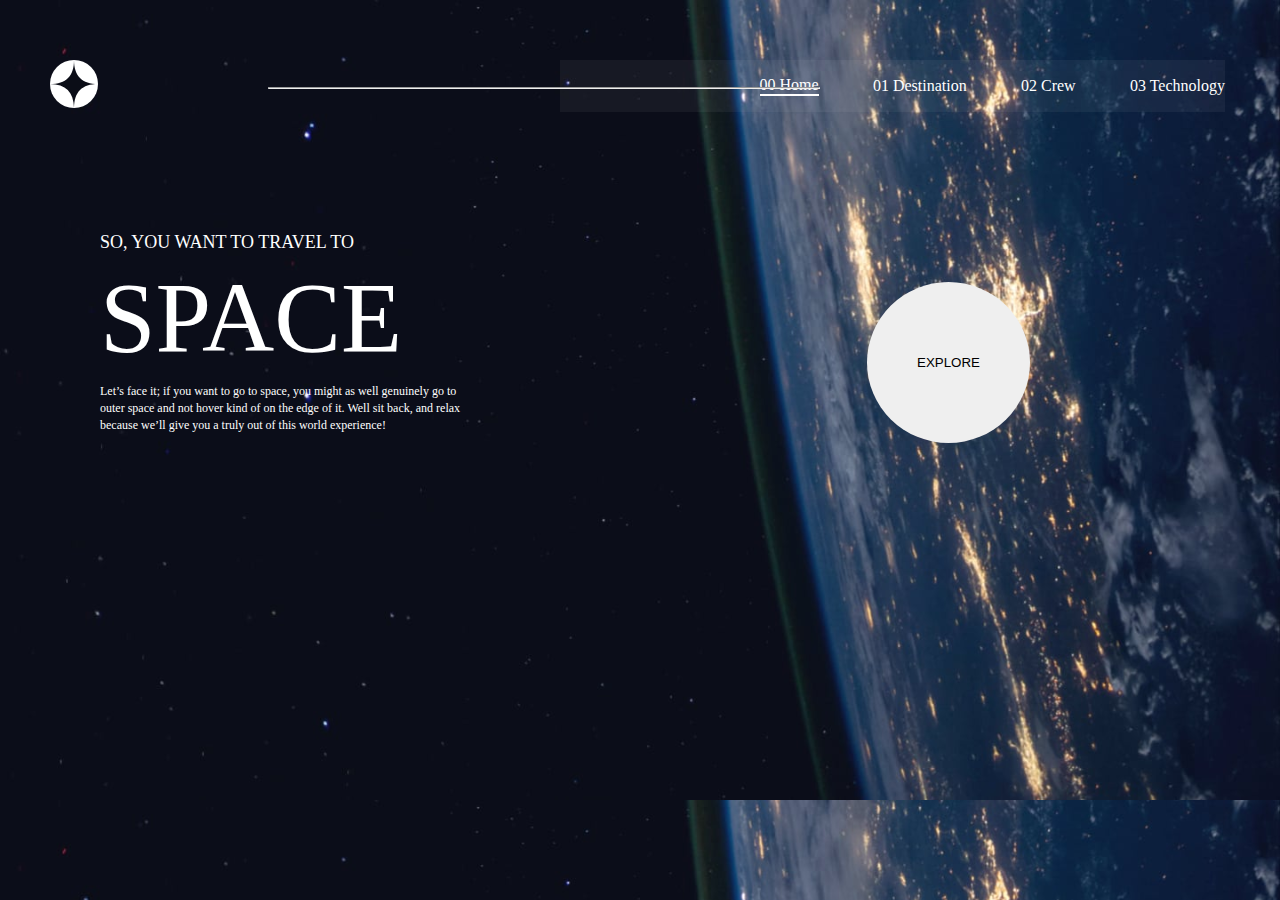
<file: index.html>
<!DOCTYPE html>
<html lang="en">
<head>
    <meta charset="UTF-8">
    <meta name="viewport" content="width=device-width, initial-scale=1.0">
    <title>Document</title>
    <link rel="stylesheet" href="./style.css">
</head>
<body>
  <div id="container">
        <header>
            <div id="logo"> <img src="./space-tourism-website-main/starter-code/assets/shared/logo.svg" alt="" srcset=""></div>
            <hr>             
           <ul id="menu">
                <li><a href="./index.html">00 Home</a></li>
                <li><a href="./space-tourism-website-main/index2.html">01 Destination</a></li>
                <li><a href="">02 Crew</a></li>
                <li><a href="">03 Technology</a></li>   
           </ul>                                  
        </header>
        <div id="content">
            <section>
                <div id="texto">
                    <div id="titulo">
                        SO, YOU WANT TO TRAVEL TO
                        <p>
                            SPACE
                        </p>
                    </div>
                    <div id="descripcion"> 
                        Let’s face it; if you want to go to space, you might as well genuinely go to 
                        outer space and not hover kind of on the edge of it. Well sit back, and relax 
                        because we’ll give you a truly out of this world experience!
                    </div>
                </div>                        
            </section>
            <aside>
               <button id="btnaside">EXPLORE</button>
            </aside> 
        </div> 
  </div>
</body>
</html>
</file>
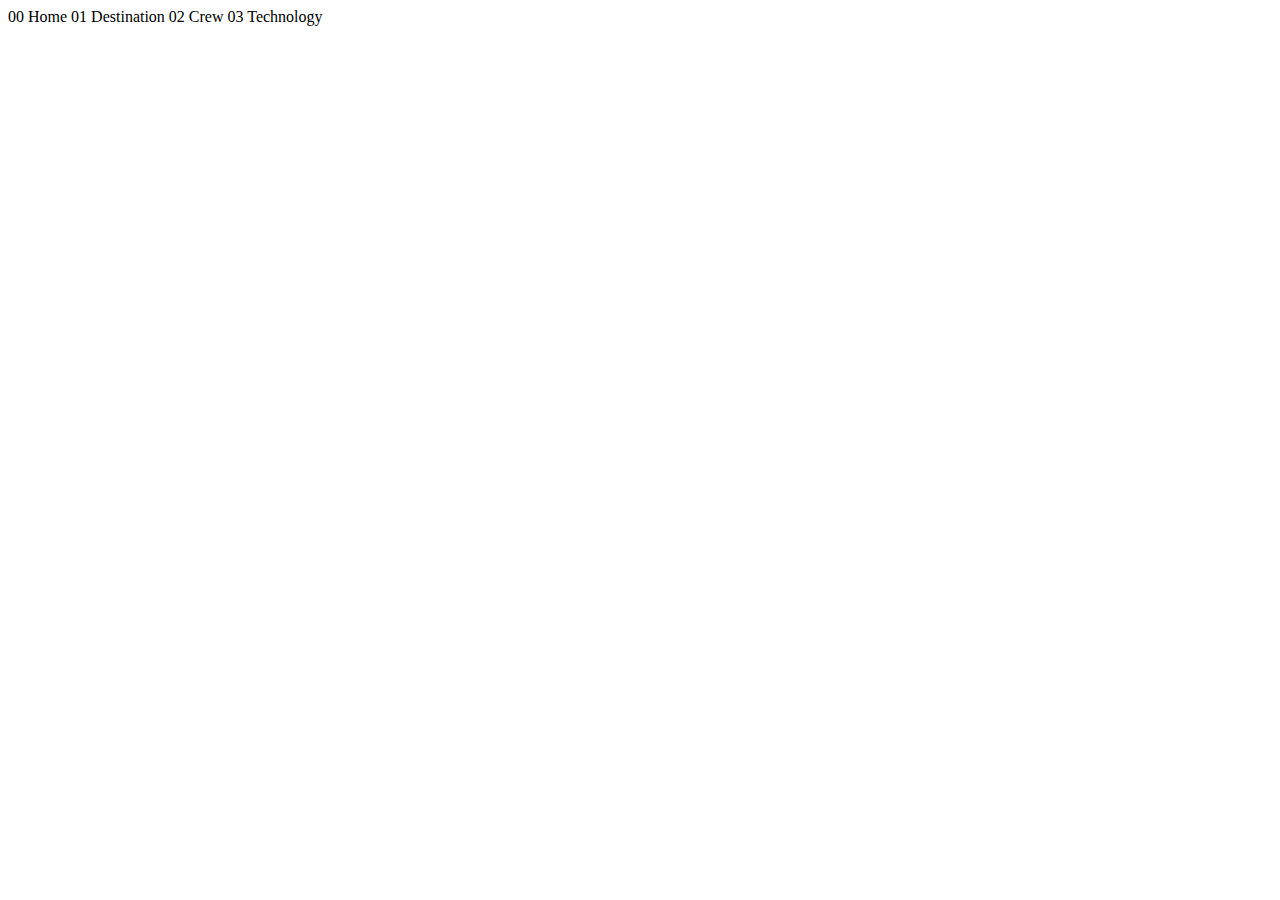
<file: space-tourism-website-main/starter-code/index.html>
<!DOCTYPE html>
<html lang="en">
<head>
  <meta charset="UTF-8">
  <meta name="viewport" content="width=device-width, initial-scale=1.0">

  <link rel="icon" type="image/png" sizes="32x32" href="./assets/favicon-32x32.png">
  
  <title>Frontend Mentor | Space tourism website</title>
</head>
<body>

  00 Home
  01 Destination
  02 Crew
  03 Technology

  
 
 

 

</body>
</html>
</file>
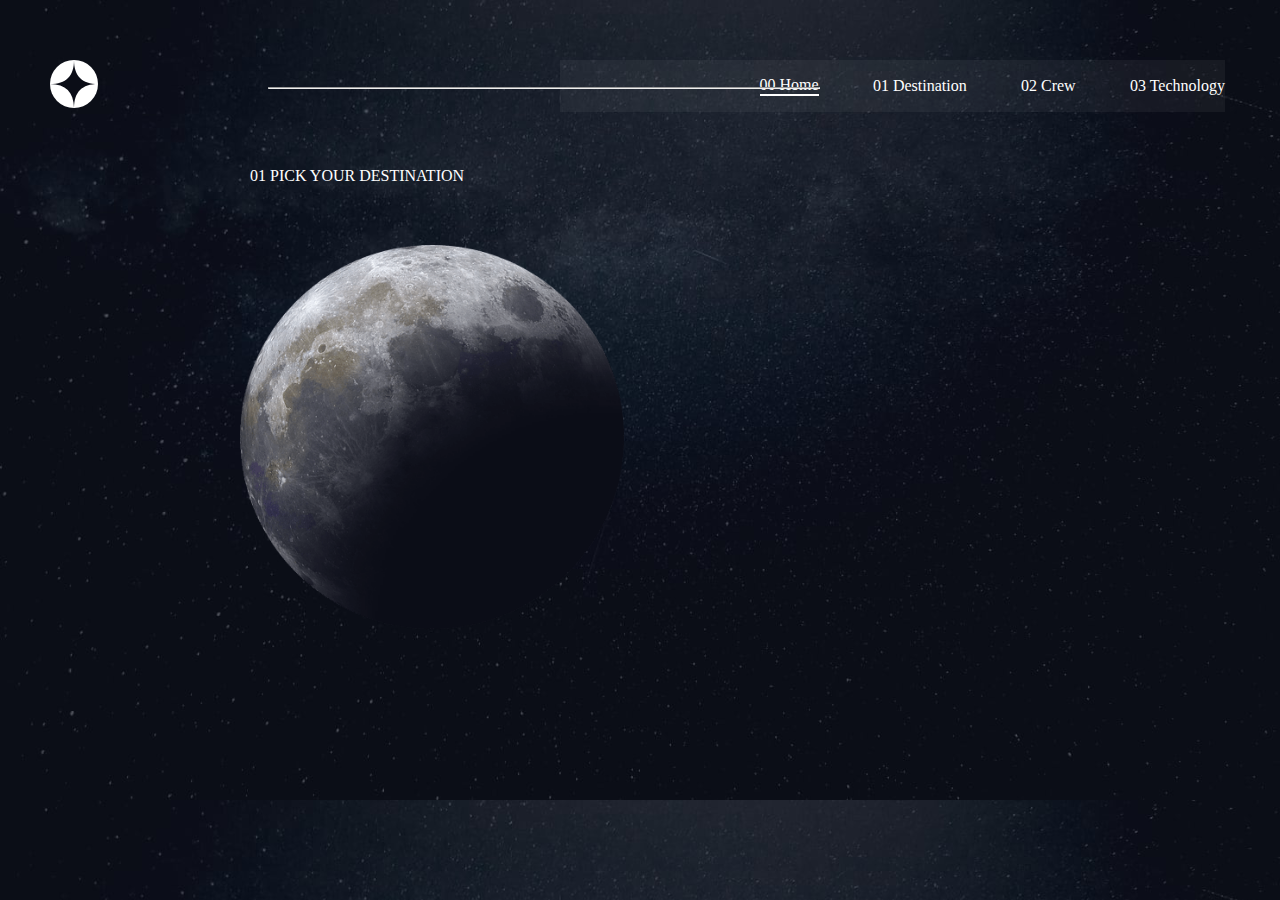
<file: space-tourism-website-main/index2.html>
<!DOCTYPE html>
<html lang="en">
<head>
    <meta charset="UTF-8">
    <meta name="viewport" content="width=device-width, initial-scale=1.0">
    <title>Document</title>
    <link rel="stylesheet" href="/encabezado.css"> 
    <link rel="stylesheet" href="./style2.css">
</head>
<body>
    <div id="container">
        <header>
            <div id="logo"> <img src="./starter-code/assets/shared/logo.svg" alt="" srcset=""></div>
            <hr>             
           <ul id="menu">
                <li><a href="./index.html">00 Home</a></li>
                <li><a href="./space-tourism-website-main/index2.html">01 Destination</a></li>
                <li><a href="">02 Crew</a></li>
                <li><a href="">03 Technology</a></li>   
           </ul>                                  
        </header> 
        <div id="content">
            <section>
                <div id="banner">
                    <div id="titulo">01 PICK YOUR DESTINATION </div>
                    <img src="/space-tourism-website-main/starter-code/assets/destination/image-moon.png" alt="">
                </div>
            </section>
        </div>      
    </div>
    
</body>
</html>
</file>
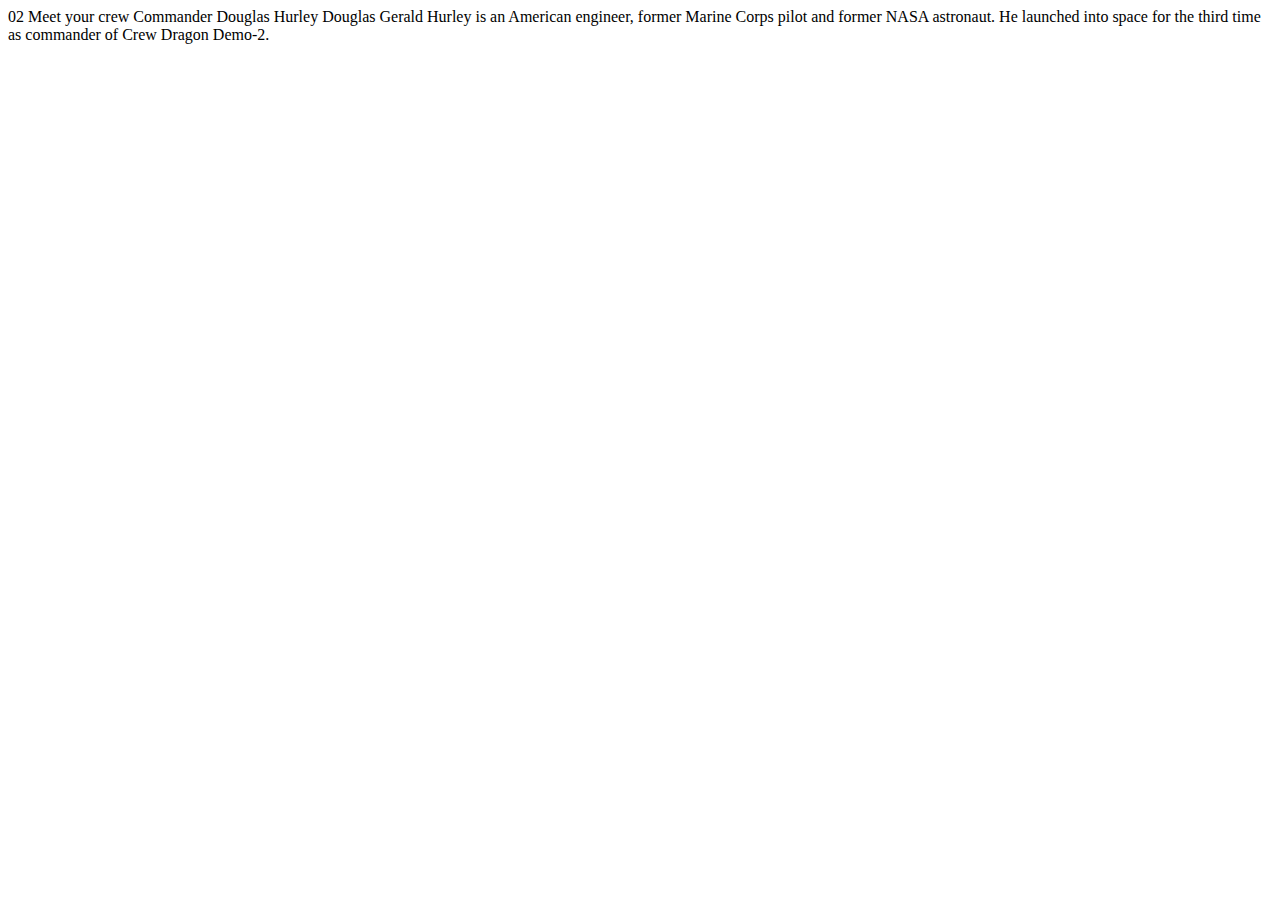
<file: space-tourism-website-main/starter-code/crew-commander.html>
<!DOCTYPE html>
<html lang="en">
<head>
  <meta charset="UTF-8">
  <meta name="viewport" content="width=device-width, initial-scale=1.0">

  <link rel="icon" type="image/png" sizes="32x32" href="./assets/favicon-32x32.png">
  
  <title>Frontend Mentor | Space tourism website</title>
</head>
<body>

  
  
  
 

  02 Meet your crew

  Commander
  Douglas Hurley

  Douglas Gerald Hurley is an American engineer, former Marine Corps pilot 
  and former NASA astronaut. He launched into space for the third time as 
  commander of Crew Dragon Demo-2.
</body>
</html>
</file>
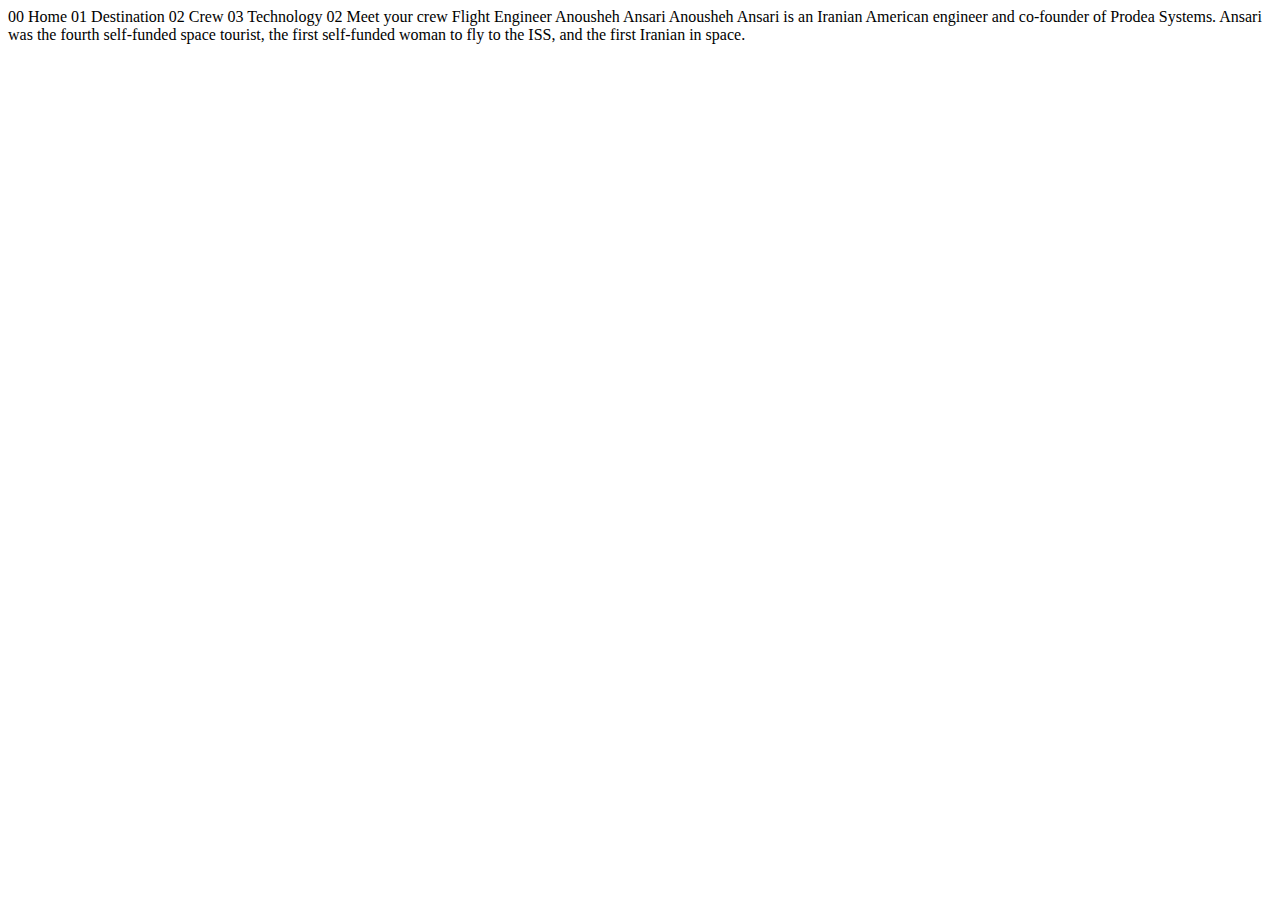
<file: space-tourism-website-main/starter-code/crew-engineer.html>
<!DOCTYPE html>
<html lang="en">
<head>
  <meta charset="UTF-8">
  <meta name="viewport" content="width=device-width, initial-scale=1.0">

  <link rel="icon" type="image/png" sizes="32x32" href="./assets/favicon-32x32.png">
  
  <title>Frontend Mentor | Space tourism website</title>
</head>
<body>

  00 Home
  01 Destination
  02 Crew
  03 Technology

  02 Meet your crew

  Flight Engineer
  Anousheh Ansari

  Anousheh Ansari is an Iranian American engineer and co-founder of Prodea Systems. 
  Ansari was the fourth self-funded space tourist, the first self-funded woman to 
  fly to the ISS, and the first Iranian in space. 
</body>
</html>
</file>
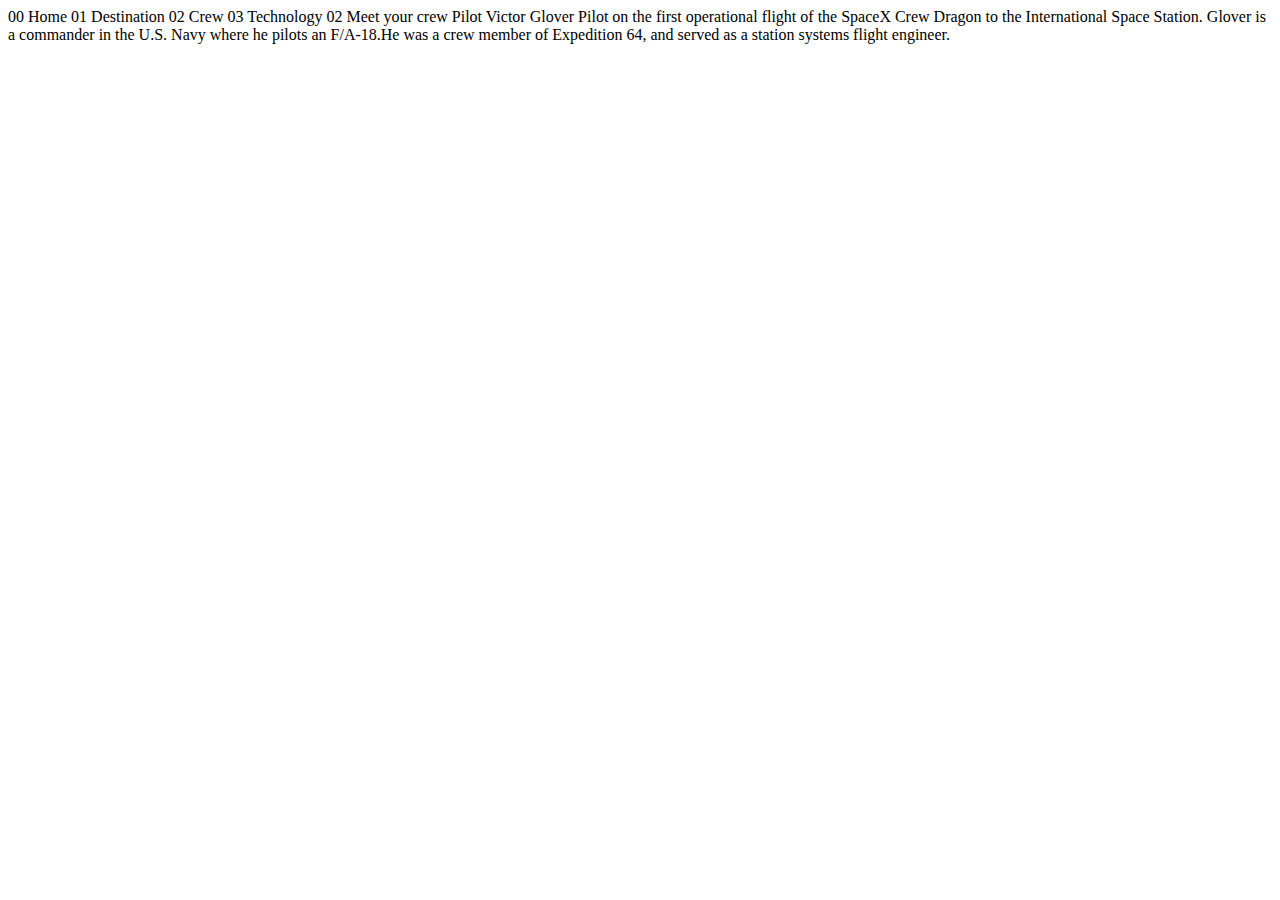
<file: space-tourism-website-main/starter-code/crew-pilot.html>
<!DOCTYPE html>
<html lang="en">
<head>
  <meta charset="UTF-8">
  <meta name="viewport" content="width=device-width, initial-scale=1.0">

  <link rel="icon" type="image/png" sizes="32x32" href="./assets/favicon-32x32.png">
  
  <title>Frontend Mentor | Space tourism website</title>
</head>
<body>

  00 Home
  01 Destination
  02 Crew
  03 Technology

  02 Meet your crew

  Pilot
  Victor Glover

  Pilot on the first operational flight of the SpaceX Crew Dragon to the 
  International Space Station. Glover is a commander in the U.S. Navy where 
  he pilots an F/A-18.He was a crew member of Expedition 64, and served as a 
  station systems flight engineer. 
</body>
</html>
</file>
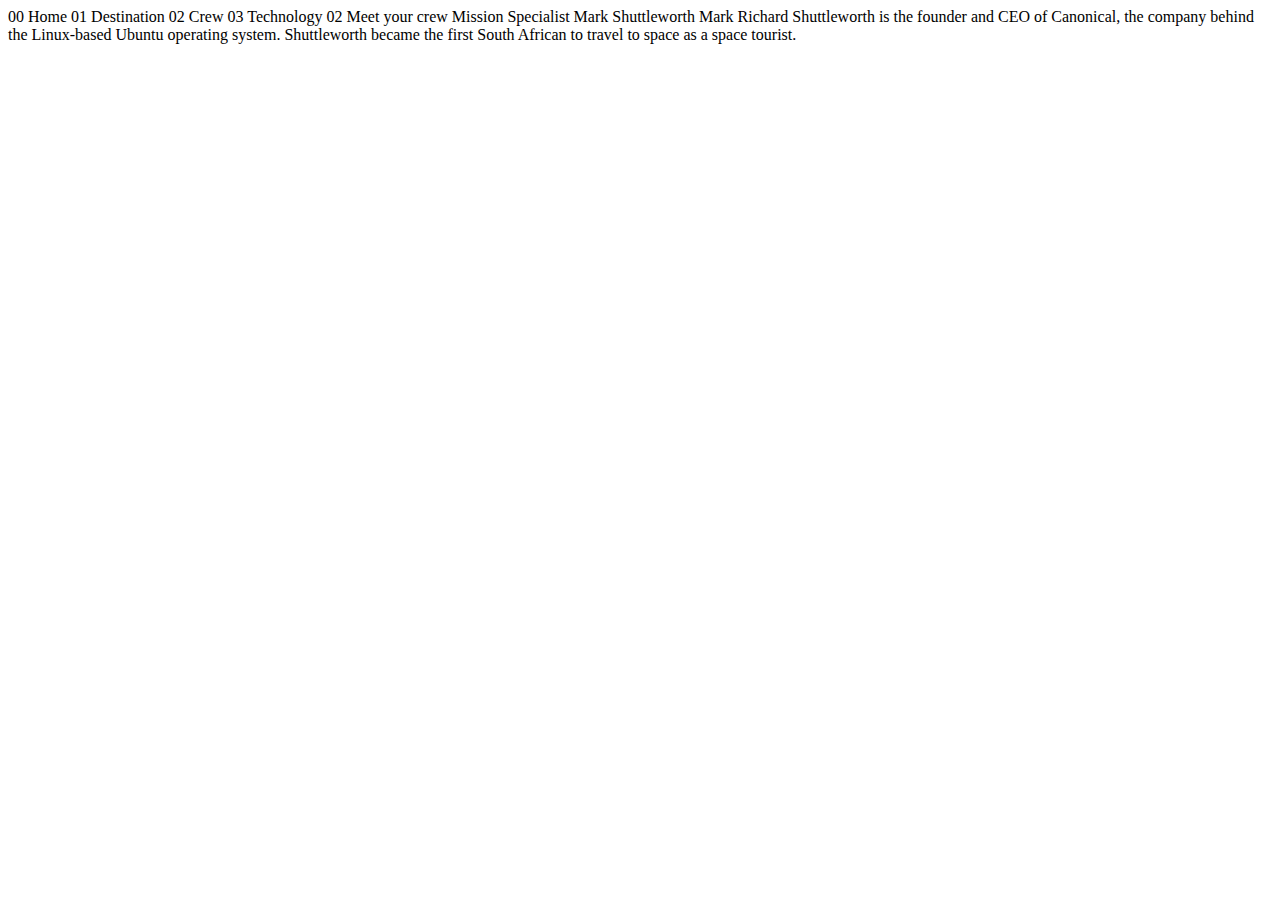
<file: space-tourism-website-main/starter-code/crew-specialist.html>
<!DOCTYPE html>
<html lang="en">
<head>
  <meta charset="UTF-8">
  <meta name="viewport" content="width=device-width, initial-scale=1.0">

  <link rel="icon" type="image/png" sizes="32x32" href="./assets/favicon-32x32.png">
  
  <title>Frontend Mentor | Space tourism website</title>
</head>
<body>

  00 Home
  01 Destination
  02 Crew
  03 Technology

  02 Meet your crew

  Mission Specialist
  Mark Shuttleworth

  Mark Richard Shuttleworth is the founder and CEO of Canonical, the company behind 
  the Linux-based Ubuntu operating system. Shuttleworth became the first South 
  African to travel to space as a space tourist.
</body>
</html>
</file>
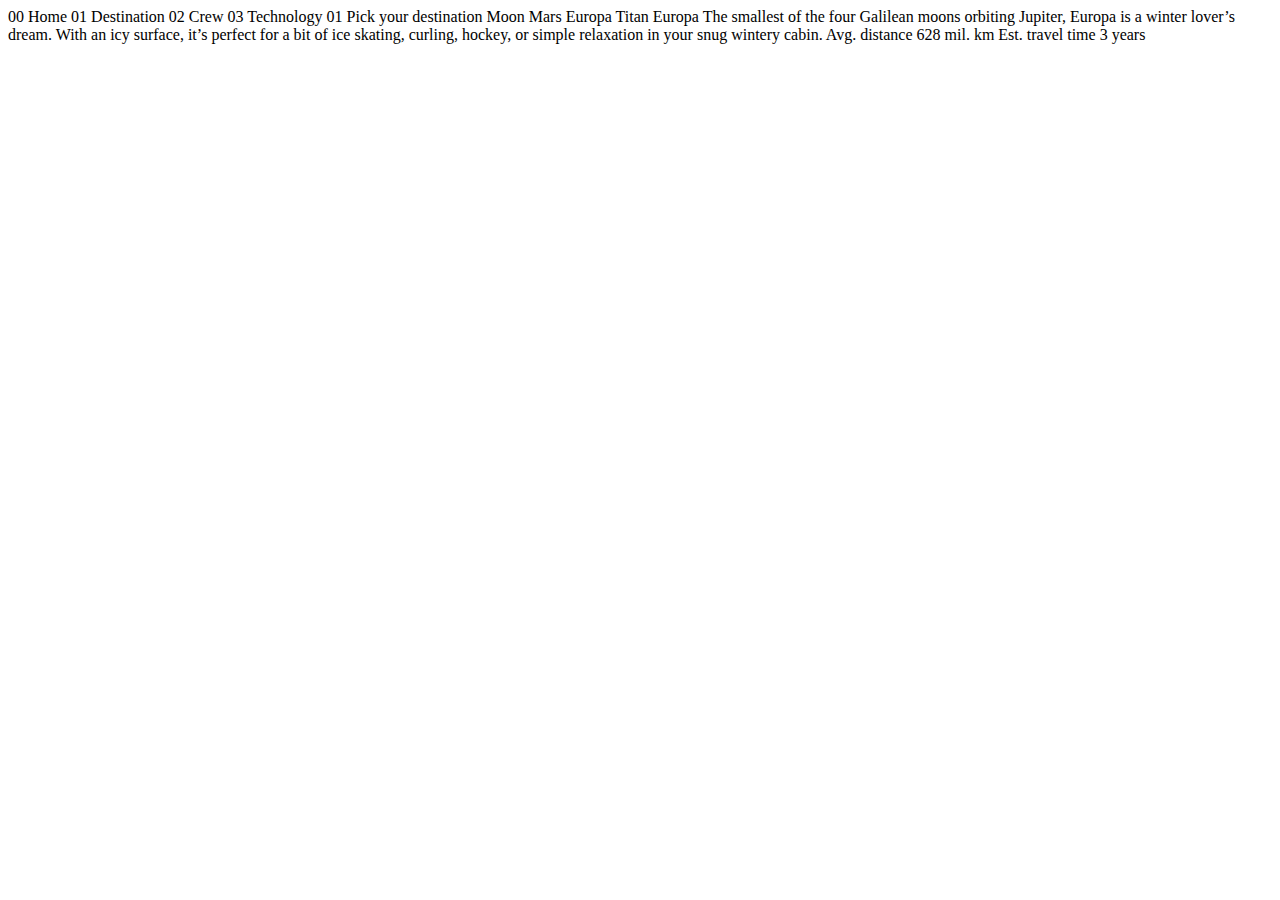
<file: space-tourism-website-main/starter-code/destination-europa.html>
<!DOCTYPE html>
<html lang="en">
<head>
  <meta charset="UTF-8">
  <meta name="viewport" content="width=device-width, initial-scale=1.0">

  <link rel="icon" type="image/png" sizes="32x32" href="./assets/favicon-32x32.png">
  
  <title>Frontend Mentor | Space tourism website</title>
</head>
<body>

  00 Home
  01 Destination
  02 Crew
  03 Technology

  01 Pick your destination

  Moon
  Mars
  Europa
  Titan

  Europa

  The smallest of the four Galilean moons orbiting Jupiter, Europa is a 
  winter lover’s dream. With an icy surface, it’s perfect for a bit of 
  ice skating, curling, hockey, or simple relaxation in your snug 
  wintery cabin.

  Avg. distance
  628 mil. km

  Est. travel time
  3 years
</body>
</html>
</file>
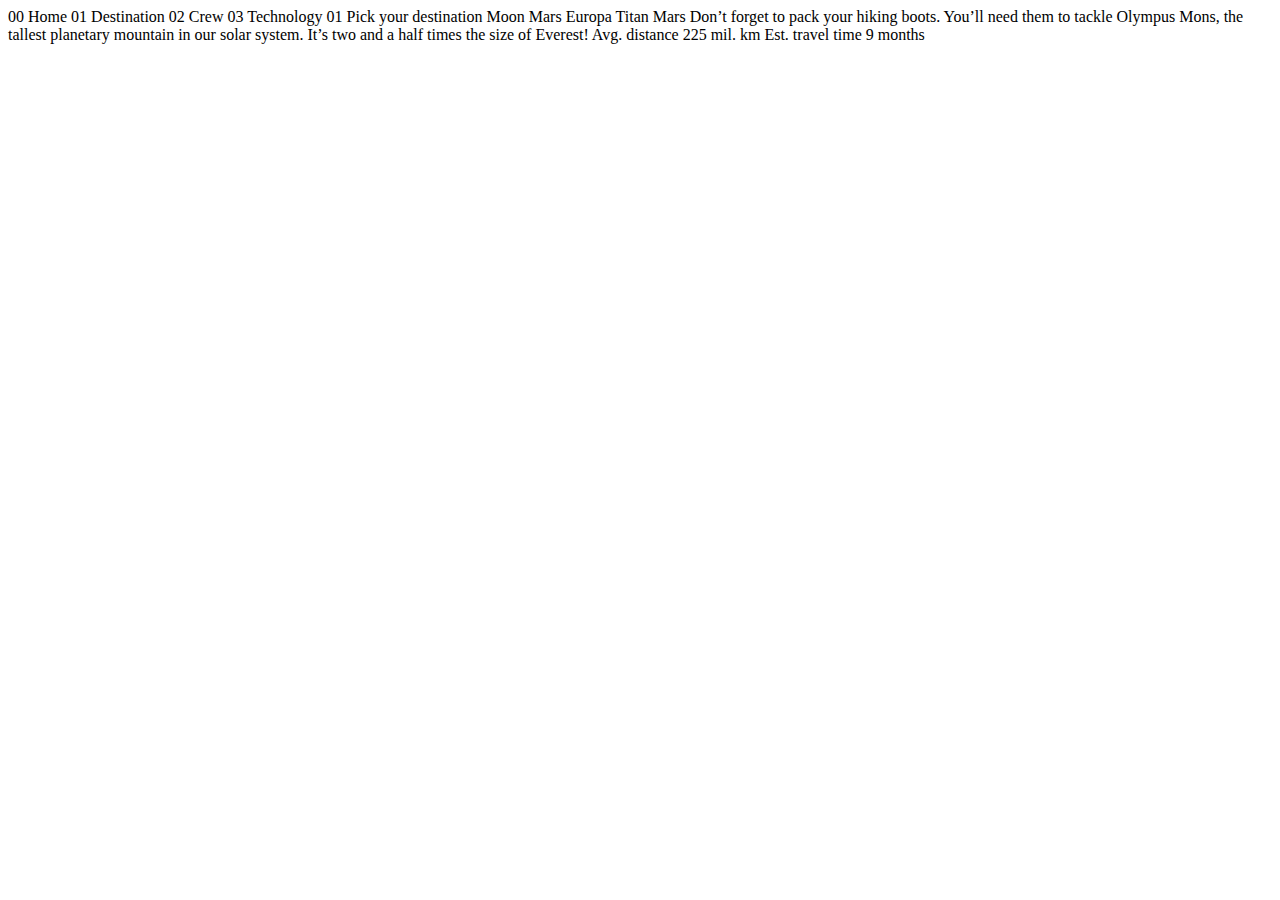
<file: space-tourism-website-main/starter-code/destination-mars.html>
<!DOCTYPE html>
<html lang="en">
<head>
  <meta charset="UTF-8">
  <meta name="viewport" content="width=device-width, initial-scale=1.0">

  <link rel="icon" type="image/png" sizes="32x32" href="./assets/favicon-32x32.png">
  
  <title>Frontend Mentor | Space tourism website</title>
</head>
<body>

  00 Home
  01 Destination
  02 Crew
  03 Technology

  01 Pick your destination

  Moon
  Mars
  Europa
  Titan

  Mars

  Don’t forget to pack your hiking boots. You’ll need them to tackle Olympus Mons, 
  the tallest planetary mountain in our solar system. It’s two and a half times 
  the size of Everest!

  Avg. distance
  225 mil. km

  Est. travel time
  9 months
</body>
</html>
</file>
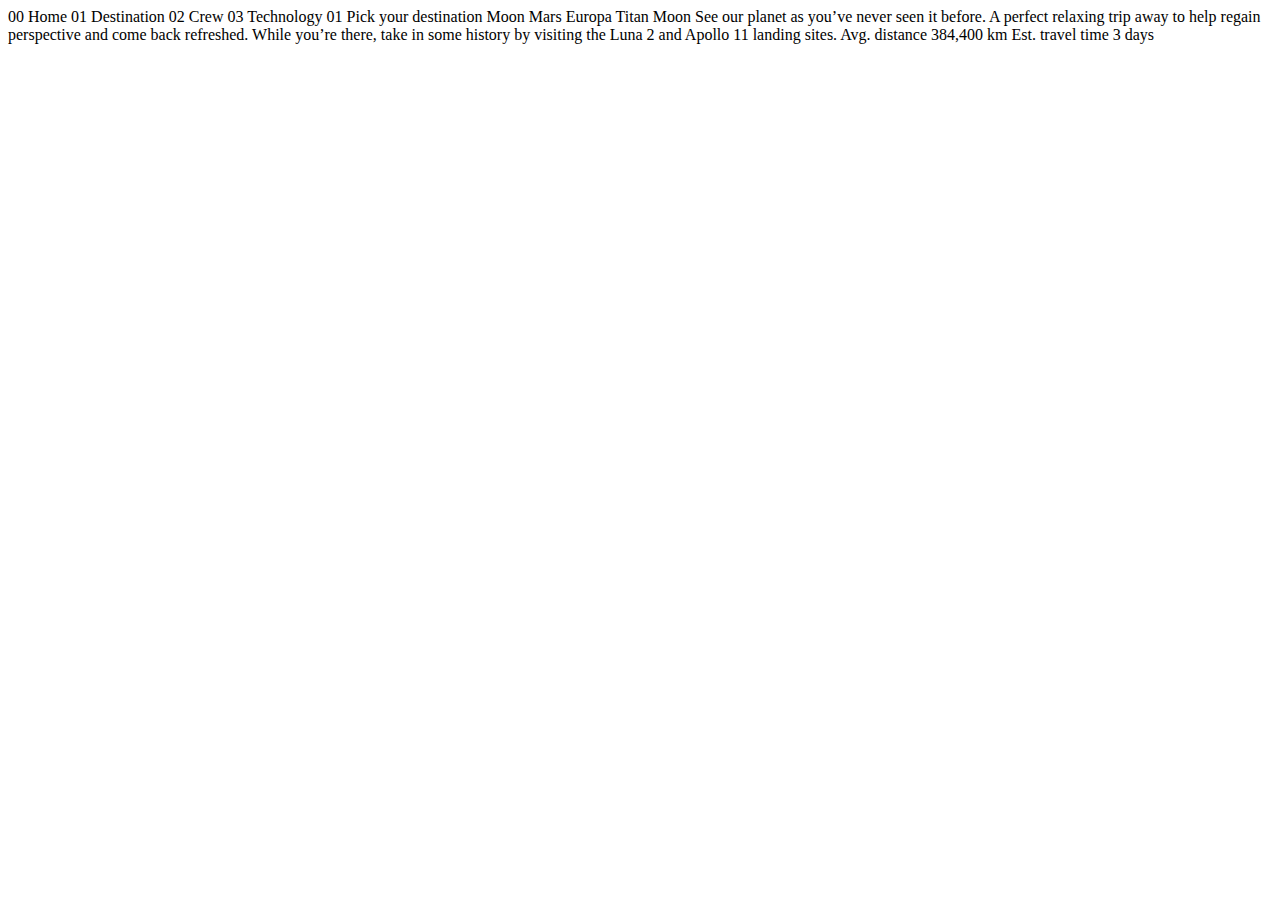
<file: space-tourism-website-main/starter-code/destination-moon.html>
<!DOCTYPE html>
<html lang="en">
<head>
  <meta charset="UTF-8">
  <meta name="viewport" content="width=device-width, initial-scale=1.0">

  <link rel="icon" type="image/png" sizes="32x32" href="./assets/favicon-32x32.png">
  
  <title>Frontend Mentor | Space tourism website</title>
</head>
<body>

  00 Home
  01 Destination
  02 Crew
  03 Technology

  01 Pick your destination

  Moon
  Mars
  Europa
  Titan

  Moon

  See our planet as you’ve never seen it before. A perfect relaxing trip away to help 
  regain perspective and come back refreshed. While you’re there, take in some history 
  by visiting the Luna 2 and Apollo 11 landing sites.

  Avg. distance
  384,400 km

  Est. travel time
  3 days
</body>
</html>
</file>
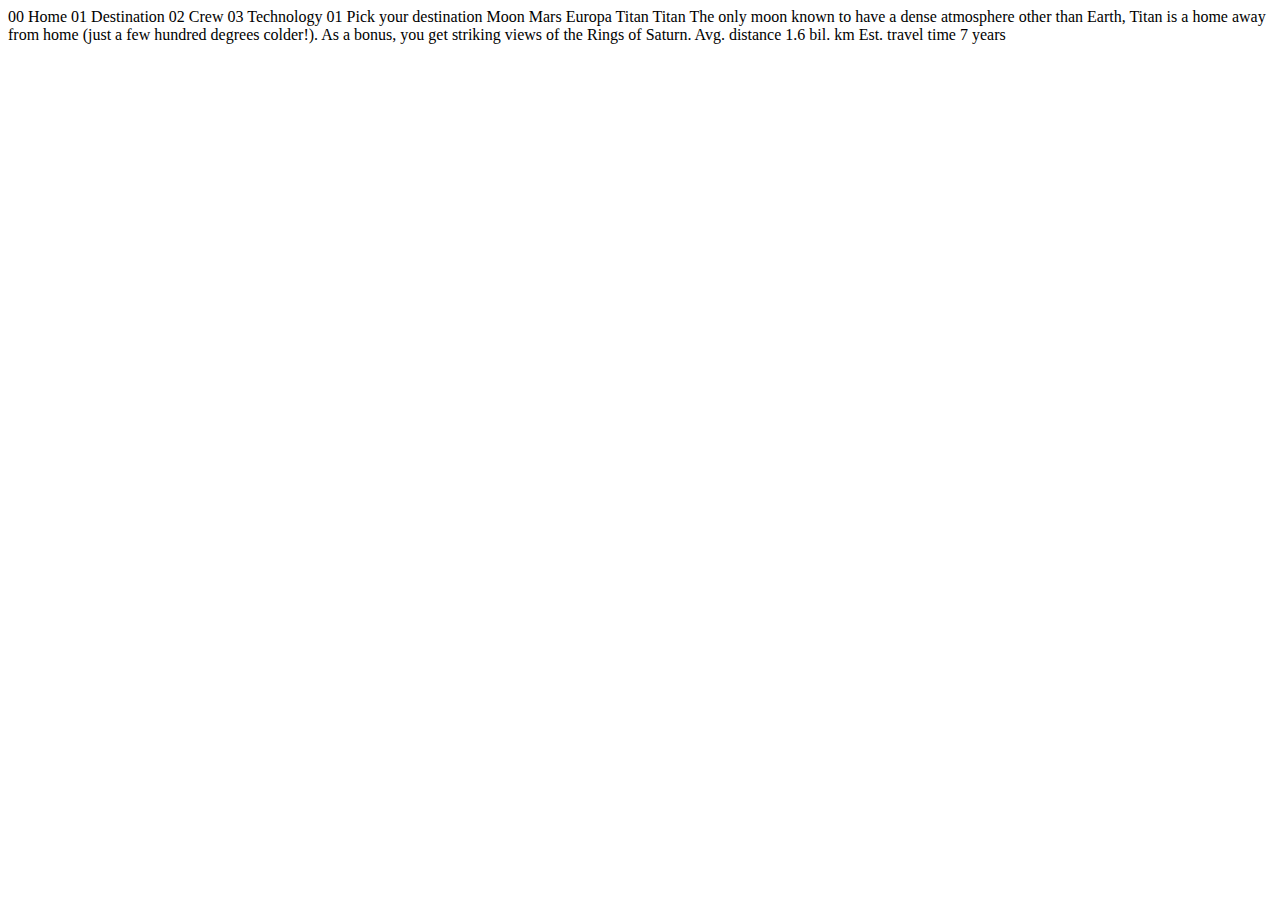
<file: space-tourism-website-main/starter-code/destination-titan.html>
<!DOCTYPE html>
<html lang="en">
<head>
  <meta charset="UTF-8">
  <meta name="viewport" content="width=device-width, initial-scale=1.0">

  <link rel="icon" type="image/png" sizes="32x32" href="./assets/favicon-32x32.png">
  
  <title>Frontend Mentor | Space tourism website</title>
</head>
<body>

  00 Home
  01 Destination
  02 Crew
  03 Technology

  01 Pick your destination

  Moon
  Mars
  Europa
  Titan

  Titan

  The only moon known to have a dense atmosphere other than Earth, Titan 
  is a home away from home (just a few hundred degrees colder!). As a 
  bonus, you get striking views of the Rings of Saturn.

  Avg. distance
  1.6 bil. km

  Est. travel time
  7 years
</body>
</html>
</file>
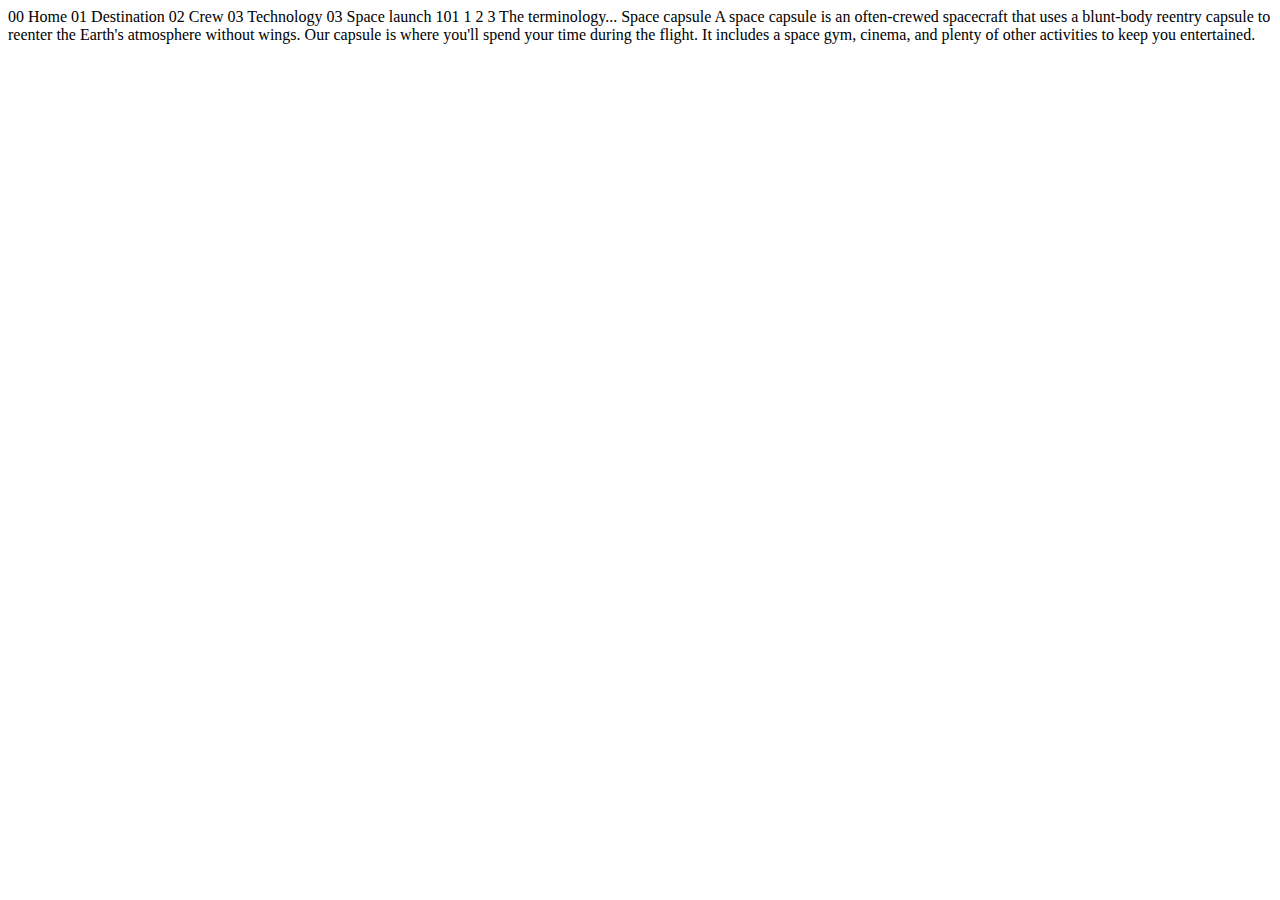
<file: space-tourism-website-main/starter-code/technology-capsule.html>
<!DOCTYPE html>
<html lang="en">
<head>
  <meta charset="UTF-8">
  <meta name="viewport" content="width=device-width, initial-scale=1.0">

  <link rel="icon" type="image/png" sizes="32x32" href="./assets/favicon-32x32.png">
  
  <title>Frontend Mentor | Space tourism website</title>
</head>
<body>

  00 Home
  01 Destination
  02 Crew
  03 Technology

  03 Space launch 101

  1
  2
  3

  The terminology...
  Space capsule

  A space capsule is an often-crewed spacecraft that uses a blunt-body reentry 
  capsule to reenter the Earth's atmosphere without wings. Our capsule is where 
  you'll spend your time during the flight. It includes a space gym, cinema, 
  and plenty of other activities to keep you entertained.
</body>
</html>
</file>
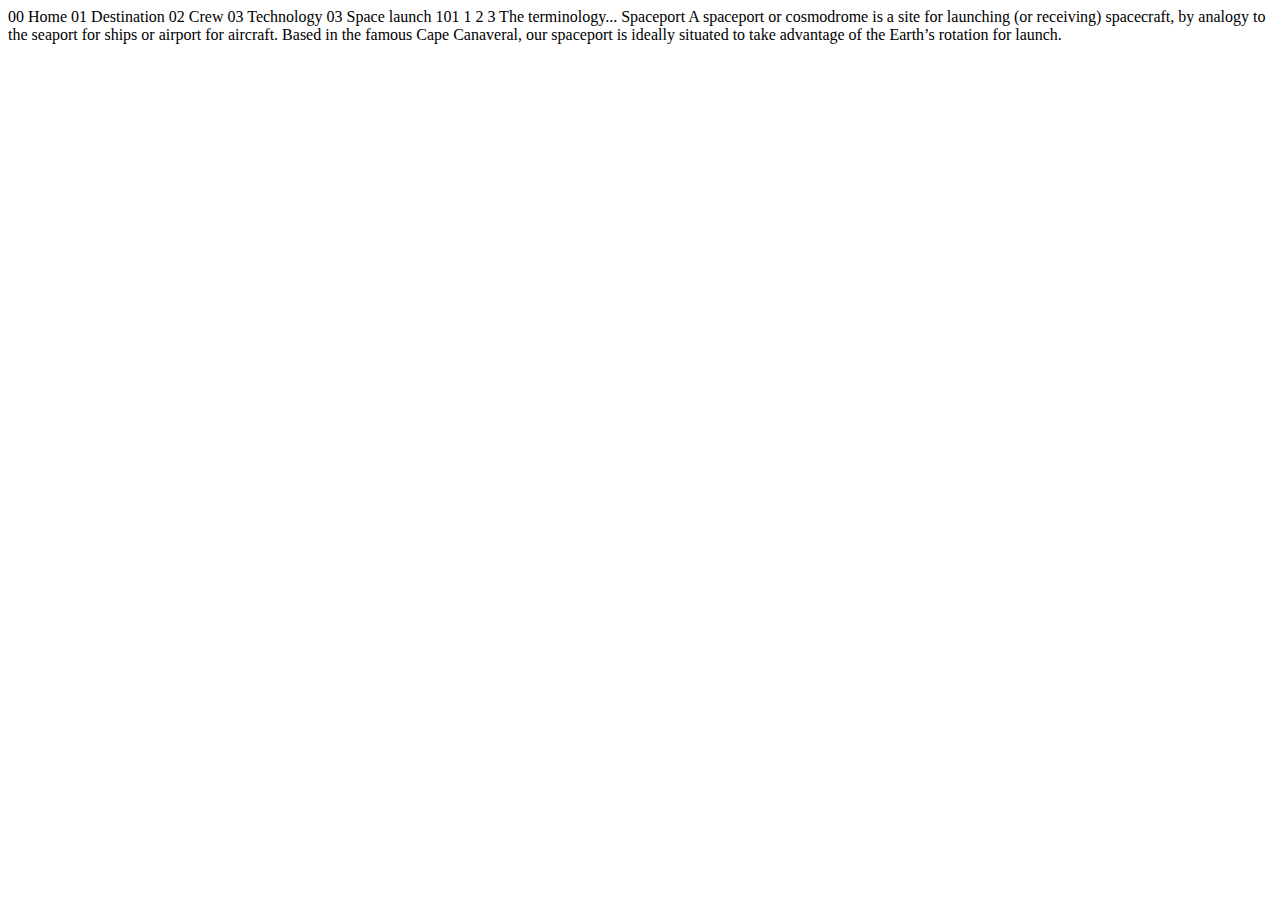
<file: space-tourism-website-main/starter-code/technology-spaceport.html>
<!DOCTYPE html>
<html lang="en">
<head>
  <meta charset="UTF-8">
  <meta name="viewport" content="width=device-width, initial-scale=1.0">

  <link rel="icon" type="image/png" sizes="32x32" href="./assets/favicon-32x32.png">
  
  <title>Frontend Mentor | Space tourism website</title>
</head>
<body>

  00 Home
  01 Destination
  02 Crew
  03 Technology

  03 Space launch 101

  1
  2
  3

  The terminology...
  Spaceport

  A spaceport or cosmodrome is a site for launching (or receiving) spacecraft, 
  by analogy to the seaport for ships or airport for aircraft. Based in the 
  famous Cape Canaveral, our spaceport is ideally situated to take advantage 
  of the Earth’s rotation for launch.
</body>
</html>
</file>
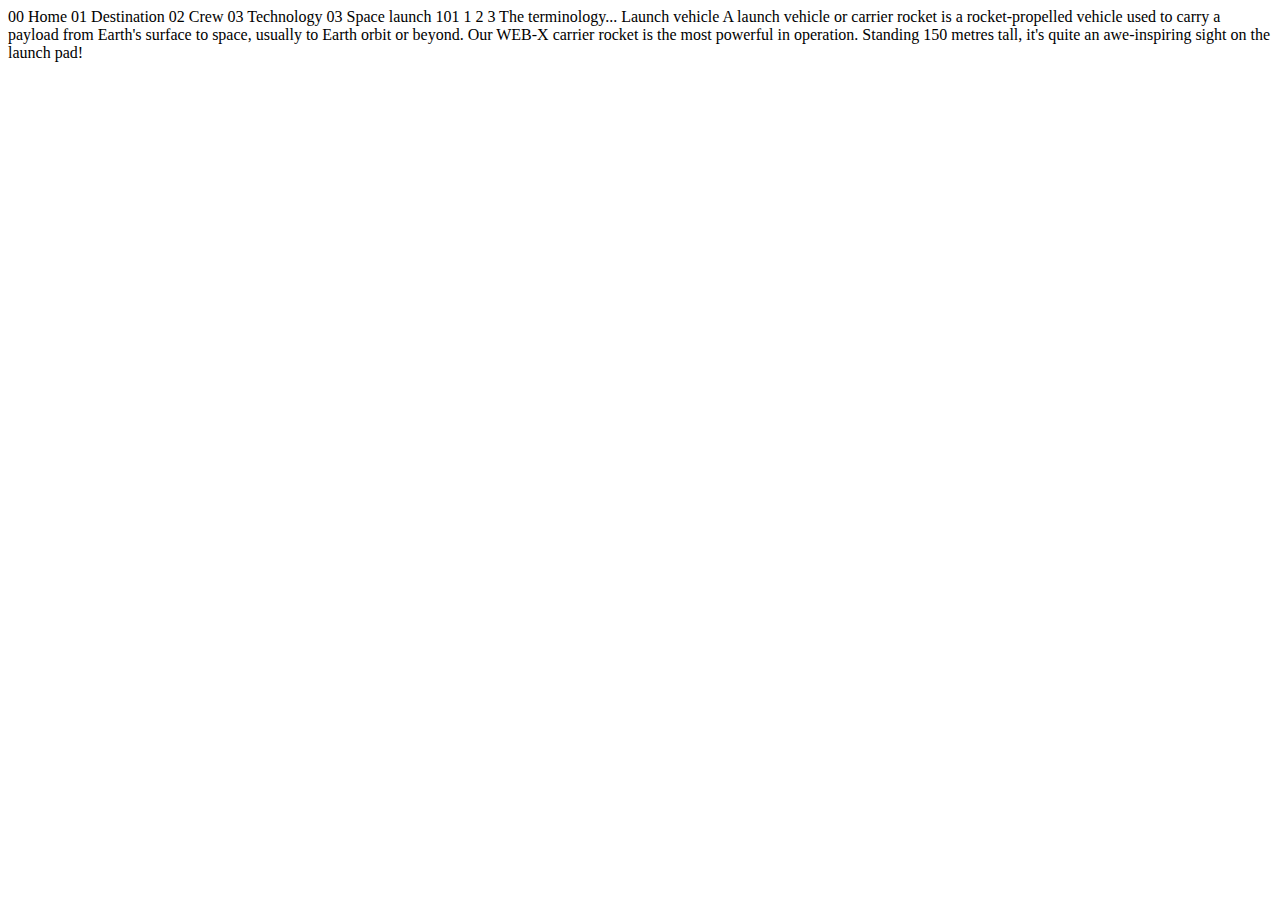
<file: space-tourism-website-main/starter-code/technology-vehicle.html>
<!DOCTYPE html>
<html lang="en">
<head>
  <meta charset="UTF-8">
  <meta name="viewport" content="width=device-width, initial-scale=1.0">

  <link rel="icon" type="image/png" sizes="32x32" href="./assets/favicon-32x32.png">
  
  <title>Frontend Mentor | Space tourism website</title>
</head>
<body>

  00 Home
  01 Destination
  02 Crew
  03 Technology

  03 Space launch 101

  1
  2
  3

  The terminology...
  Launch vehicle

  A launch vehicle or carrier rocket is a rocket-propelled vehicle used to carry a 
  payload from Earth's surface to space, usually to Earth orbit or beyond. Our 
  WEB-X carrier rocket is the most powerful in operation. Standing 150 metres tall, 
  it's quite an awe-inspiring sight on the launch pad!
</body>
</html>
</file>
<file: style.css>
*{
    margin: 0;
}
body{
    background-size: cover;
    background-image: url("space-tourism-website-main/starter-code/assets/home/background-home-desktop.jpg")
    
}
#container{
    /* margin:  0 auto; */
    width: 100%;
}
/* header */
header{
    display: flex;
    justify-content: space-between;
   margin-top: 60px;
   margin-right: 55px;
   
   
}
#logo{
    margin-left: 50px;
}
hr{
    margin-top: 47px; 
    width: 43%;
    position: absolute;
    top: 40px;
    right: 460px;
    background-color: rgb(255,255,255,0.716);
}
header #menu{
    width: 38%;
    display: flex;
    justify-content: space-between;
    align-items: center;     
    list-style: none;
    background-color: #ffffff0d;
    padding:  0 0px 0 200px;
} 

#menu li a {
    /* padding: 40px 0 ; */
    color: white;
    text-decoration: none; 
}
#menu li:nth-child(1){
    border-bottom: 2px solid white;

}
#menu li a :hover{
    border-bottom: 2px solid rgb(208, 10, 10);
}
/* content_section */
#content{
    color: white;
    display: flex;
    justify-content: space-between;
    margin: 120px 200px 150px 100px;
}
#content section{
    width: 60%;
}
#texto #titulo{
    font-size: 18px;
}
#texto p{
    line-height: 130px ;
    font-size: 100px;
}
#texto #descripcion{
    width: 65%;
    font-size: 12px;
    line-height: 17px   
}
#btnaside{
   border-radius: 200%;
    padding: 73px 50px;
    border: none;
}
#content aside{
     margin: 50px; 
}
</file>
<file: encabezado.css>
header{
    display: flex;
    justify-content: space-between;
   margin-top: 60px;
   margin-right: 55px;
   
   
}
#logo{
    margin-left: 50px;
}
hr{
    margin-top: 47px; 
    width: 43%;
    position: absolute;
    top: 40px;
    right: 460px;
    background-color: rgb(255,255,255,0.716);
}
header #menu{
    width: 38%;
    display: flex;
    justify-content: space-between;
    align-items: center;     
    list-style: none;
    background-color: #ffffff0d;
    padding:  0 0px 0 200px;
} 

#menu li a {
    /* padding: 40px 0 ; */
    color: white;
    text-decoration: none; 
}
#menu li:nth-child(1){
    border-bottom: 2px solid white;

}
#menu li a :hover{
    border-bottom: 2px solid rgb(208, 10, 10);
}
</file>
<file: space-tourism-website-main/style2.css>
*{
    margin: 0;
}
body{
    background-size: cover;
    background-image: url(./starter-code/assets/destination/background-destination-desktop.jpg);
}
#banner #titulo{
    color: white;
    margin: 55px 60px 0 250px;
}
#banner img{
    width: 30%;
    margin: 60px 30px 80px 240px;
    
}
</file>
